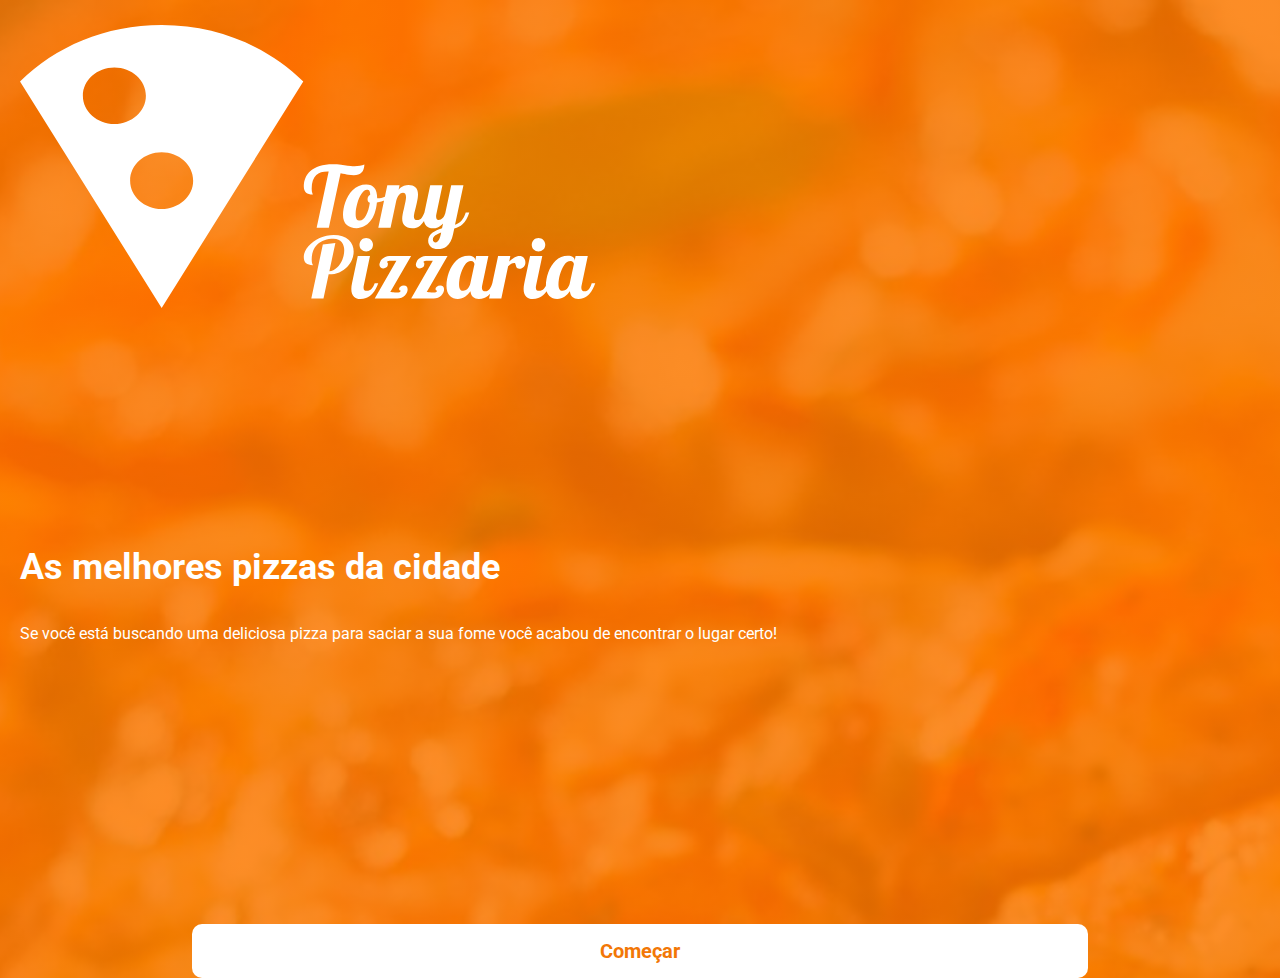
<file: index.html>
<!DOCTYPE html>
<html lang="pt-br">
<head>
    <meta charset="UTF-8">
    <meta name="viewport" content="width=device-width, initial-scale=1.0">
    <link rel="preconnect" href="https://fonts.googleapis.com">
    <link rel="preconnect" href="https://fonts.gstatic.com" crossorigin>
    <link href="https://fonts.googleapis.com/css2?family=Roboto&display=swap" rel="stylesheet">
    <link rel="stylesheet" href="style.css">
    <title>Tony Pizzaria</title>
</head>
<body>
<header>
    <div class="logo">
        <img src="./img/Logo.svg" alt="Logo da Pizzaria">
    </div>
</header>

<main>
    <div class="div-titulo">
        <h1 class="titulo">As melhores pizzas da cidade</h1>
    </div>
    <div class="div-subtitulo">
        <p class="subtitulo">Se você está buscando uma deliciosa pizza para saciar a sua fome você acabou de encontrar o lugar certo!</p>
    </div>
</main>

<footer>
    <a href="./login.html" class="botao">
        <div class="botao-comecar">
            <p class="comecar">Começar</p>
        </div>
    </a>    
</footer>
</body>
</html>
</file>
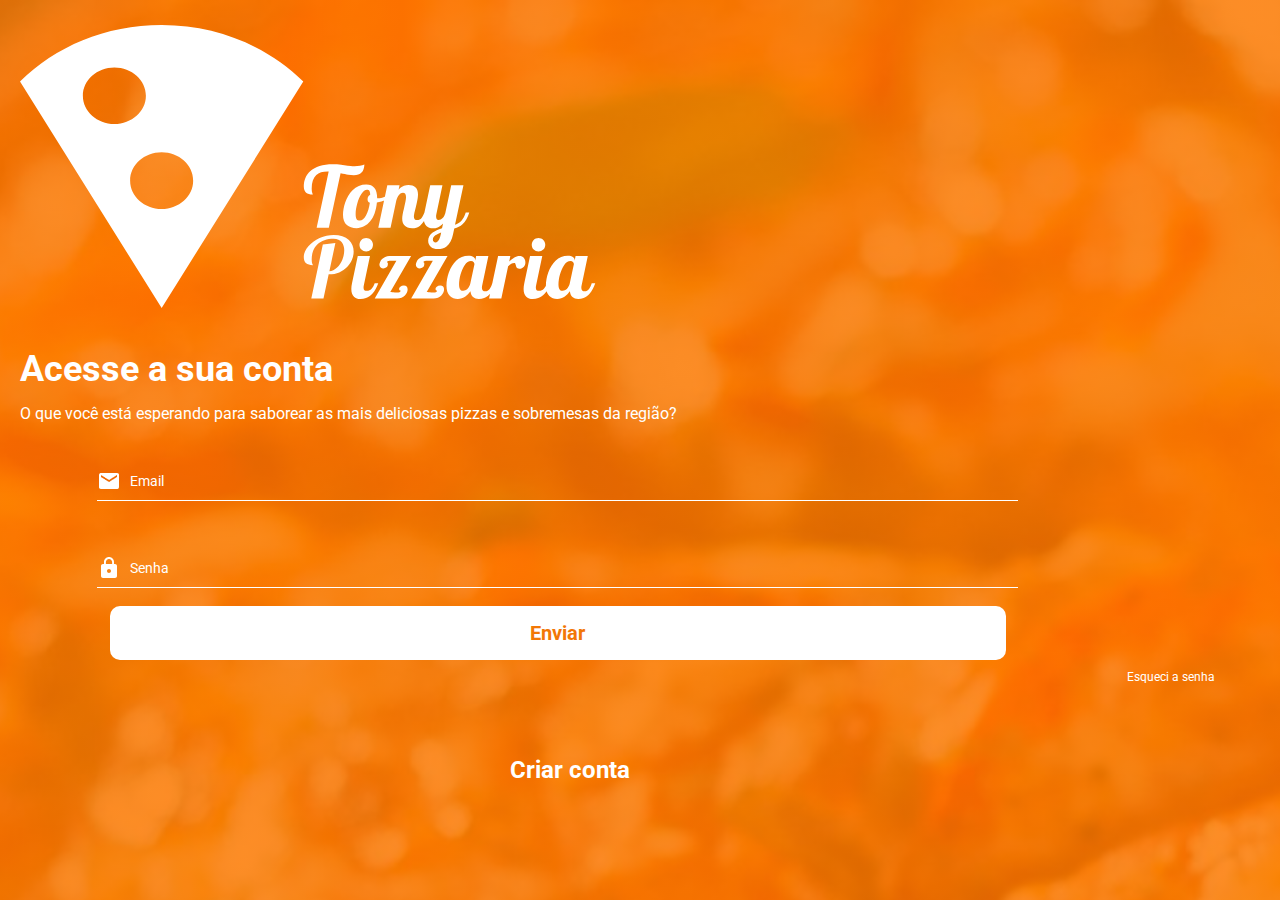
<file: login.html>
<!DOCTYPE html>
<html lang="pt-br">

<head>
    <meta charset="UTF-8">
    <meta name="viewport" content="width=device-width, initial-scale=1.0">
    <link rel="preconnect" href="https://fonts.googleapis.com">
    <link rel="preconnect" href="https://fonts.gstatic.com" crossorigin>
    <link href="https://fonts.googleapis.com/css2?family=Roboto&display=swap" rel="stylesheet">
    <link rel="stylesheet" href="style.css">
    <title>Tony Pizzaria</title>
</head>

<body>

    <header>
        <div class="logo">
            <img src="./img/Logo.svg" alt="Logo da Pizzaria">
        </div>
    </header>

    <main class="login">
        <div class="titulo-login">
            <h1 class="texto-titulo-login">Acesse a sua conta</h1>
        </div>
        <div class="subtitulo-login">
            <p class="texto-subtitulo-login">O que você está esperando para saborear as mais deliciosas pizzas e
                sobremesas da região?</p>
        </div>

        <div class="dados-login">
            <div class="email">
                <img src="./img/Email.png" alt="ícone do email" class="icon-email">
                <input type="text" class="input-email" placeholder="Email" id="txtEmail">
            </div>
            <hr>

            <div class="senha">
                <img src="./img/Lock.svg" alt="ícone de senha" class="icon-senha">
                <input type="password" class="input-senha" placeholder="Senha" id="txtSenha">
            </div>
            <hr>
        </div>

        <a href="./home.html" class="enviar-info">
            <div class="botao-enviar-info">
                <p class="enviar">Enviar</p>
            </div>
        </a>
        <p class="esqueci-senha">Esqueci a senha</p>


        <a href="" class="criar-conta">
            <div class="botao-criar-conta">
                <h2 class="texto-criar-conta">Criar conta</h2>
            </div>
        </a>

    </main>


</body>

</html>
</file>
<file: style.css>
*{
    padding: 0;
    margin: 0;
    box-sizing: border-box;
}
body{
    background-image: url(./img/Background.svg);
    background-size: cover;
}
.logo img{
    width: 45vw;
    margin-left: 20px;
    margin-top: 25px;
}
main{
    margin-top: 26vh;
    height: 30vh;
    margin-left: 20px;
}
.div-titulo{
    width: 60vw;
}
.titulo{
    font-family: 'Roboto', sans-serif;
    color: rgb(255, 255, 255);
    font-size: 36px;
    text-align: left;
}
.div-subtitulo{
    width: 90vw;
    
}
.subtitulo{
    font-family: 'Roboto', sans-serif;
    font-size: 16px;
    color: rgb(255, 255, 255);
    margin-top: 4vh;
}
footer{
    display: flex;
    justify-content:center;
    margin-top: 10vh;
}
.botao{
    text-decoration: none;
    border-radius: 10px;
    margin-top: 2vh;
}
.botao-comecar{
    background-color: rgb(255, 255, 255);
    width: 70vw;
    height: 6vh;
    border-radius: 10px;
    display: flex;
    align-items: center;
    justify-content: center;
}
.comecar{
    font-family: 'Roboto', sans-serif;
    font-size: 20px;
    color: rgb(242, 119, 6);
    font-weight: bold;
}


.login{
    position: relative;
    margin-top: 4vh;
}
.titulo-login{
    width: 60vw;
}
.texto-titulo-login{
    font-family: 'Roboto', sans-serif;
    color: rgb(255, 255, 255);
    font-size: 36px;
    text-align: left;
}
.subtitulo-login{
    width: 80vw;
}
.texto-subtitulo-login{
    font-family: 'Roboto', sans-serif;
    font-size: 16px;
    color: rgb(255, 255, 255);
    margin-top: 1.5vh;
}
.dados-login{
    margin-top: 5vh;
    margin-left: 6vw;

}
.email{
    display: flex;
    align-items: center;
}
.icon-email{
    margin-right: 1vh;
}
input{
    border: none;
    width: 64vw;
    height: 3vh;
    background-color: transparent;
    caret-color: rgb(255, 255, 255);
    color: rgb(255, 255, 255);
    font-size: 14px;
}
input:focus {
    box-shadow: 0 0 0 0;
    outline: 0;
}
input::placeholder{
    font-family: 'Roboto', sans-serif;
    color: rgb(255, 255, 255);
    font-size: 14px;
}
hr{
    margin-right: 10vw;
    background-color:rgb(255, 255, 255);
    border: none;
    height: 1px;
    margin-top: 5px;
    width: 72vw;
}
.senha{
    display: flex;
    align-items: center;
    margin-top: 6vh;
}
.icon-senha{
    margin-right: 1vh;
}
.enviar-info{
    text-decoration: none;
    border-radius: 10px;
}
.botao-enviar-info{
    background-color: rgb(255, 255, 255);
    width: 70vw;
    height: 6vh;
    border-radius: 10px;
    display: flex;
    align-items: center;
    justify-content: center;
    margin-top: 2vh;
    margin-left: 7vw;
}
.enviar{
    font-family: 'Roboto', sans-serif;
    font-size: 20px;
    color: rgb(242, 119, 6);
    font-weight: bold;
}
.esqueci-senha{
    text-align: end;
    margin-top: 10px;
    margin-right: 65px;
    font-family: 'Roboto', sans-serif;
    color: rgb(255, 255, 255);
    font-size: 12px;
}
.botao-criar-conta{
    display: flex;
    justify-content: center;
}
.texto-criar-conta{
    color: rgb(255, 255, 255);
    font-family: 'Roboto', sans-serif;
}
.criar-conta{
    text-decoration: none;
    display: flex;
    justify-content: center;
    margin-left: 22vw;
    height: 5vh;
    width: 42vw;
    margin-top: 8vh;
}
</file>
